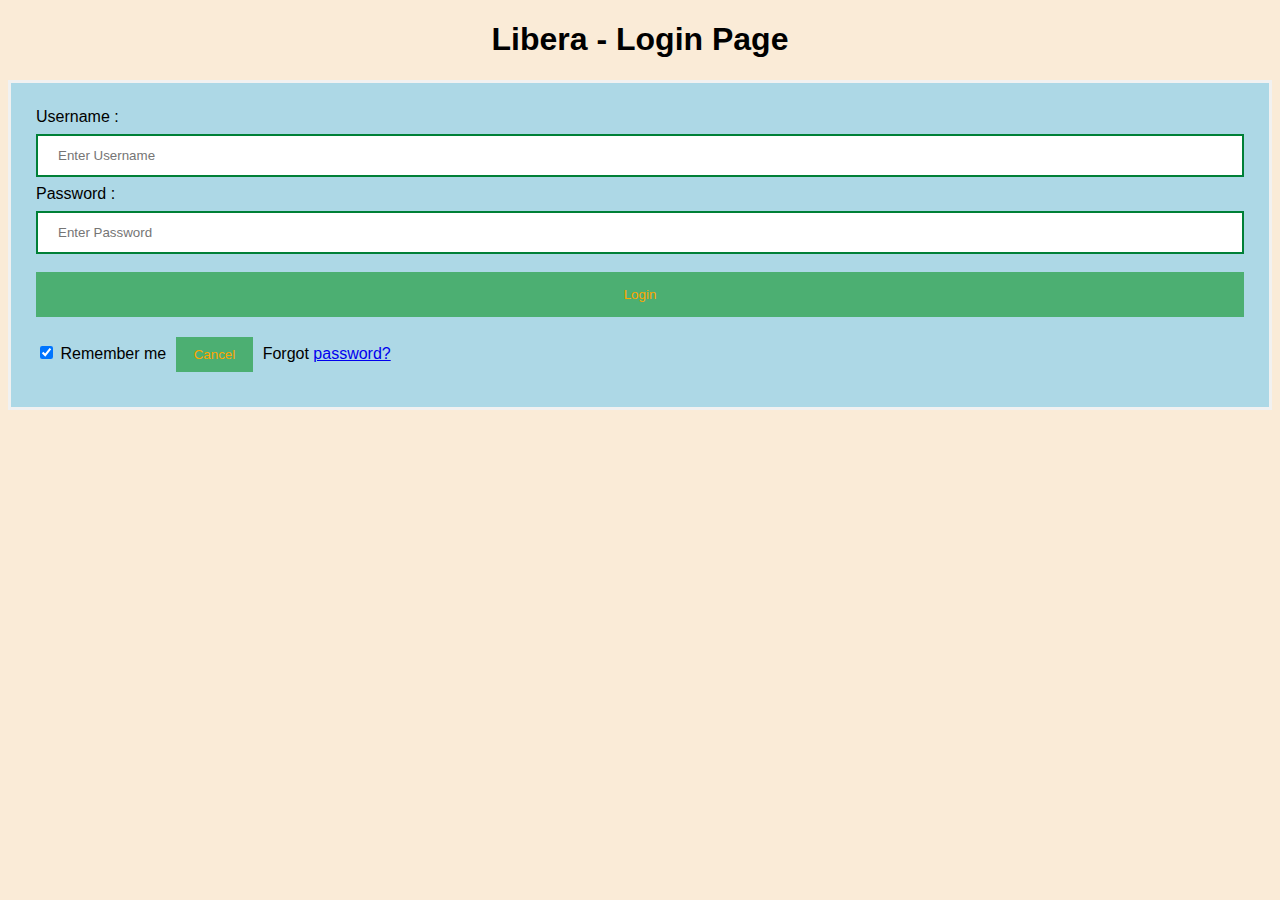
<file: login.html>
<!DOCTYPE html> 
<html> 
<head>
<meta name="viewport" content="width=device-width, initial-scale=1">
<title> Login Page </title>
<style> 
Body {
  font-family: Calibri, Helvetica, sans-serif;
  background-color: antiquewhite;
}
button { 
       background-color: #4caf72; 
       width: 100%;
        color: orange; 
        padding: 15px; 
        margin: 10px 0px; 
        border: none; 
        cursor: pointer; 
         } 
 form { 
        border: 3px solid #f1f1f1; 
    } 
 input[type=text], input[type=password] { 
        width: 100%; 
        margin: 8px 0;
        padding: 12px 20px; 
        display: inline-block; 
        border: 2px solid rgb(0, 128, 55); 
        box-sizing: border-box; 
    }
 button:hover { 
        opacity: 0.7; 
    } 
  .cancelbtn { 
        width: auto; 
        padding: 10px 18px;
        margin: 10px 5px;
    } 
      
   
 .container { 
        padding: 25px; 
        background-color: lightblue;
    } 
</style> 
</head>  
<body>  
    <center> <h1> Libera - Login Page </h1> </center> 
    <form>
        <div class="container"> 
            <label>Username : </label> 
            <input type="text" placeholder="Enter Username" name="username" required>
            <label>Password : </label> 
            <input type="password" placeholder="Enter Password" name="password" required>
            <button type="submit">Login</button> 
            <input type="checkbox" checked="checked"> Remember me 
            <button type="button" class="cancelbtn"> Cancel</button> 
            Forgot <a href="#"> password? </a> 
        </div> 
    </form>   
</body>   
</html>
</file>
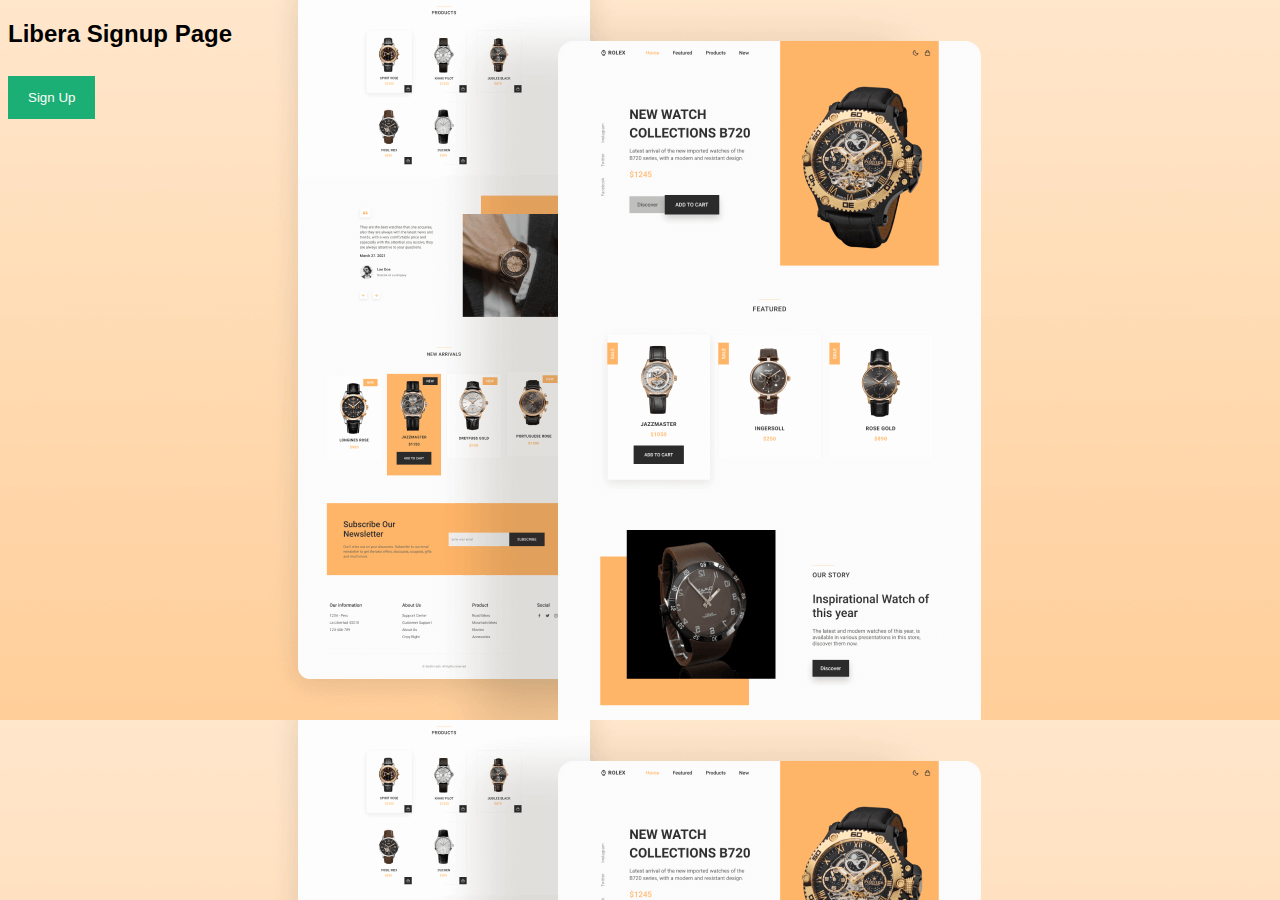
<file: signup.html>
<!DOCTYPE html>
<html>
<style>
body {font-family: Arial, Helvetica, sans-serif;}
* {box-sizing: border-box;}
body{
    background-image: url("preview.png");
}

/* Full-width input fields */
input[type=text], input[type=password] {
  width: 100%;
  padding: 15px;
  margin: 5px 0 22px 0;
  display: inline-block;
  border: none;
  background: rgb(170, 236, 236);
}

/* Add a background color when the inputs get focus */
input[type=text]:focus, input[type=password]:focus {
  background-color: #ffffff;
  outline: none;
}

/* Set a style for all buttons */
button {
  background-color: #04AA6D;
  color: rgb(255, 255, 255);
  padding: 14px 20px;
  margin: 8px 0;
  border: none;
  cursor: pointer;
  width: 100%;
  opacity: 0.9;
}

button:hover {
  opacity:1;
}

/* Extra styles for the cancel button */
.cancelbtn {
  padding: 14px 20px;
  background-color: #f44336;
}

/* Float cancel and signup buttons and add an equal width */
.cancelbtn, .signupbtn {
  float: left;
  width: 50%;
}

/* Add padding to container elements */
.container {
  padding: 16px;
}

/* The Modal (background) */
.modal {
  display: none; /* Hidden by default */
  position: fixed; /* Stay in place */
  z-index: 1; /* Sit on top */
  left: 0;
  top: 0;
  width: 100%; /* Full width */
  height: 100%; /* Full height */
  overflow: auto; /* Enable scroll if needed */
  background-color: #926182;
  padding-top: 50px;
}

/* Modal Content/Box */
.modal-content {
  background-color: #fefefe;
  margin: 5% auto 15% auto; /* 5% from the top, 15% from the bottom and centered */
  border: 1px solid #888;
  width: 80%; /* Could be more or less, depending on screen size */
}

/* Style the horizontal ruler */
hr {
  border: 1px solid #f1f1f1;
  margin-bottom: 25px;
}
 
/* The Close Button (x) */
.close {
  position: absolute;
  right: 35px;
  top: 15px;
  font-size: 40px;
  font-weight: bold;
  color: #f1f1f1;
}

.close:hover,
.close:focus {
  color: #f44336;
  cursor: pointer;
}

/* Clear floats */
.clearfix::after {
  content: "";
  clear: both;
  display: table;
}

/* Change styles for cancel button and signup button on extra small screens */
@media screen and (max-width: 300px) {
  .cancelbtn, .signupbtn {
     width: 100%;
  }
}
</style>
<body>

<h2>Libera Signup Page</h2>

<button onclick="document.getElementById('id01').style.display='block'" style="width:auto;">Sign Up</button>

<div id="id01" class="modal">
  <span onclick="document.getElementById('id01').style.display='none'" class="close" title="Close Modal">&times;</span>
  <form class="modal-content" action="/action_page.php">
    <div class="container">
      <h1>Sign Up</h1>
      <p>Please fill in this form to create an account.</p>
      <hr>
      <label for="email"><b>Email</b></label>
      <input type="text" placeholder="Enter Email" name="email" required>

      <label for="psw"><b>Password</b></label>
      <input type="password" placeholder="Enter Password" name="psw" required>

      <label for="psw-repeat"><b>Repeat Password</b></label>
      <input type="password" placeholder="Repeat Password" name="psw-repeat" required>
      
      <label>
        <input type="checkbox" checked="checked" name="remember" style="margin-bottom:15px"> Remember me
      </label>

      <p>By creating an account you agree to our <a href="#" style="color:dodgerblue">Terms & Privacy</a>.</p>

      <div class="clearfix">
        <button type="button" onclick="document.getElementById('id01').style.display='none'" class="cancelbtn">Cancel</button>
        <button type="submit" class="signupbtn">Sign Up</button>
      </div>
    </div>
  </form>
</div>

<script>
// Get the modal
var modal = document.getElementById('id01');

// When the user clicks anywhere outside of the modal, close it
window.onclick = function(event) {
  if (event.target == modal) {
    modal.style.display = "none";
  }
}
</script>

</body>
</html>
</file>
